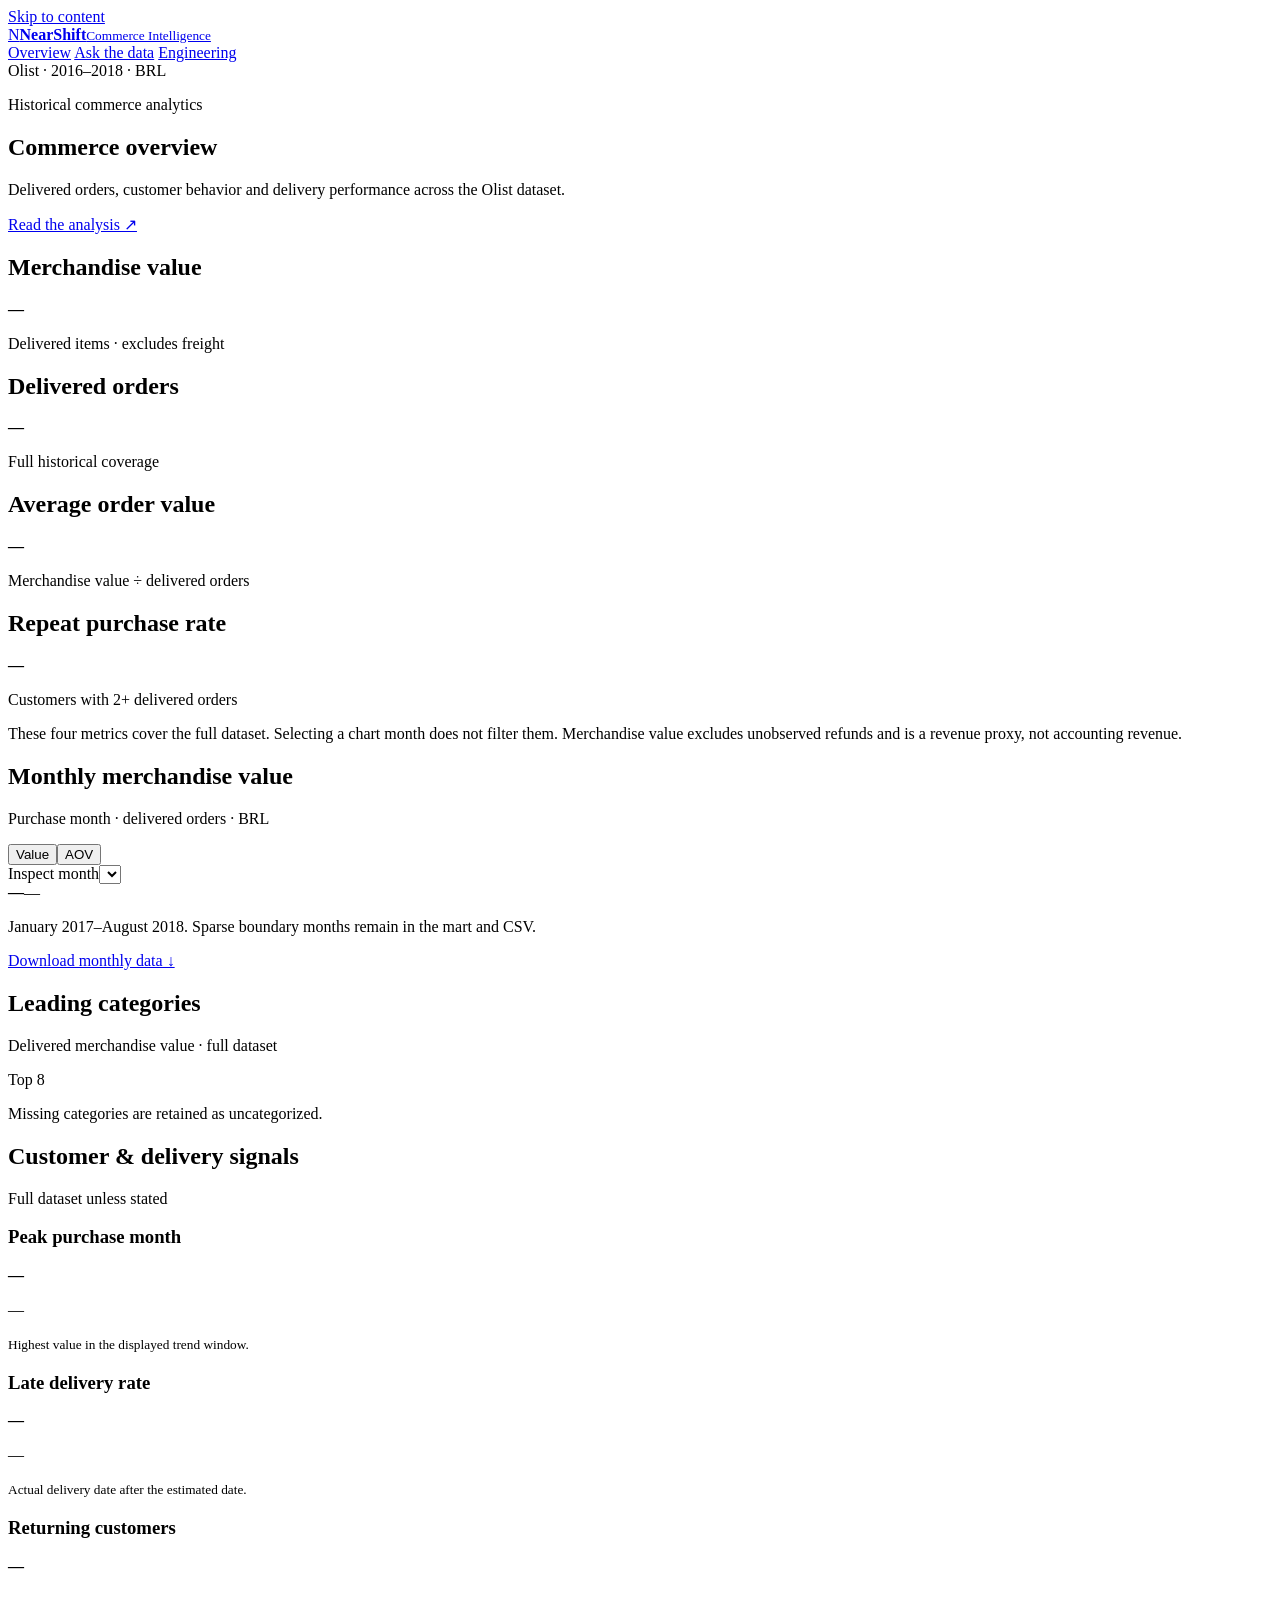
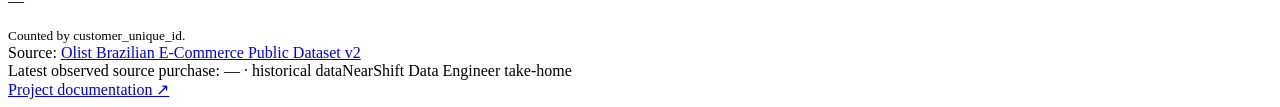
<file: showcase/template.html>
<!doctype html>
<html lang="en">
<head>
  <meta charset="utf-8">
  <meta name="viewport" content="width=device-width, initial-scale=1">
  <title>NearShift | Olist Commerce Intelligence</title>
  <meta name="description" content="Historical Olist commerce metrics with source-backed queries and a reproducible data pipeline.">
  <style>__DASHBOARD_CSS__</style>
</head>
<body>
  <a class="skip-link" href="#main">Skip to content</a>
  <header class="app-header">
    <a class="brand" href="#overview" aria-label="NearShift overview"><span class="brand-mark" aria-hidden="true">N</span><span><strong>NearShift</strong><small>Commerce Intelligence</small></span></a>
    <nav class="navigation" aria-label="Main navigation">
      <a href="#overview" aria-current="page">Overview</a>
      <a href="#questions">Ask the data</a>
      <a href="#engineering">Engineering</a>
    </nav>
    <span class="dataset-badge">Olist · 2016–2018 · BRL</span>
  </header>
  <main id="main" class="content">
    <section id="overview" class="view" aria-labelledby="overview-title">
      <div class="page-heading"><div><p class="eyebrow">Historical commerce analytics</p><h1 id="overview-title">Commerce overview</h1><p>Delivered orders, customer behavior and delivery performance across the Olist dataset.</p></div><a class="text-link" href="../reports/INSIGHTS.md">Read the analysis ↗</a></div>
      <section class="kpis" aria-label="Full-dataset metrics">
        <article class="card kpi"><h2>Merchandise value</h2><strong id="kpi-value">—</strong><p>Delivered items · excludes freight</p></article>
        <article class="card kpi"><h2>Delivered orders</h2><strong id="kpi-orders">—</strong><p>Full historical coverage</p></article>
        <article class="card kpi"><h2>Average order value</h2><strong id="kpi-aov">—</strong><p>Merchandise value ÷ delivered orders</p></article>
        <article class="card kpi"><h2>Repeat purchase rate</h2><strong id="kpi-repeat">—</strong><p>Customers with 2+ delivered orders</p></article>
      </section>
      <p class="scope-note">These four metrics cover the full dataset. Selecting a chart month does not filter them. Merchandise value excludes unobserved refunds and is a revenue proxy, not accounting revenue.</p>
      <div class="grid-main">
        <article class="card chart-card" aria-labelledby="chart-title">
          <div class="card-head"><div><h2 id="chart-title">Monthly merchandise value</h2><p>Purchase month · delivered orders · BRL</p></div><div class="segmented" role="group" aria-label="Chart metric"><button id="mode-value" type="button" aria-pressed="true">Value</button><button id="mode-aov" type="button" aria-pressed="false">AOV</button></div></div>
          <div class="chart-wrap" id="trend-chart" role="img" aria-label="Monthly delivered merchandise value in BRL, January 2017 through August 2018"></div>
          <div class="selection"><label for="chart-month">Inspect month<select id="chart-month"></select></label><div><strong id="selected-value">—</strong><span id="selected-orders">—</span></div></div>
          <p class="card-note">January 2017–August 2018. Sparse boundary months remain in the mart and CSV.</p>
          <a class="text-link" href="../reports/monthly_metrics.csv" download>Download monthly data ↓</a>
        </article>
        <article class="card categories-card"><div class="card-head"><div><h2>Leading categories</h2><p>Delivered merchandise value · full dataset</p></div><span class="tag">Top 8</span></div><div class="cat-list" id="category-list"></div><p class="card-note">Missing categories are retained as uncategorized.</p></article>
      </div>
      <div class="section-heading"><h2>Customer &amp; delivery signals</h2><span>Full dataset unless stated</span></div>
      <section class="insight-grid" aria-label="Customer and delivery diagnostics">
        <article class="card insight"><h3>Peak purchase month</h3><strong class="number" id="peak-value">—</strong><p id="peak-title">—</p><small>Highest value in the displayed trend window.</small></article>
        <article class="card insight"><h3>Late delivery rate</h3><strong class="number" id="late-rate">—</strong><p id="late-detail">—</p><small>Actual delivery date after the estimated date.</small></article>
        <article class="card insight"><h3>Returning customers</h3><strong class="number" id="repeat-count">—</strong><p id="repeat-detail">—</p><small>Counted by customer_unique_id.</small></article>
      </section>
    </section>
    <section id="questions" class="view" aria-labelledby="questions-title" hidden>
      <div class="page-heading"><div><p class="eyebrow">Source-backed answers</p><h1 id="questions-title">Ask the data</h1><p>Choose how to explore the five supported metrics. Every answer uses historical Olist data.</p></div><span class="connection-status" id="connection-status" role="status">Checking query service…</span></div>
      <div class="query-layout">
        <div class="card query-workspace">
          <div class="query-tabs" role="tablist" aria-label="Query mode">
            <button id="tab-ai" role="tab" aria-selected="true" aria-controls="panel-ai" type="button">AI assistant</button>
            <button id="tab-revenue" role="tab" aria-selected="false" aria-controls="panel-revenue" tabindex="-1" type="button">Revenue lookup</button>
            <button id="tab-offline" role="tab" aria-selected="false" aria-controls="panel-offline" tabindex="-1" type="button">Offline examples</button>
          </div>
          <section id="panel-ai" class="query-panel" role="tabpanel" aria-labelledby="tab-ai">
            <h2>Ask a question in plain English</h2><p class="muted">Specify a month for merchandise value or AOV, or ask for the latest available source month.</p>
            <form id="ask-form"><label for="question-input">Your question</label><textarea id="question-input" rows="3" maxlength="1000" required placeholder="What was the delivered merchandise value in November 2017?"></textarea><div class="form-bottom"><span>One metric per question</span><button class="primary" type="submit">Ask the assistant <span aria-hidden="true">↗</span></button></div></form>
            <p class="field-caption">Try an example</p><div class="question-pills" aria-label="Suggested questions"><button type="button" data-prompt="What was the delivered merchandise value in November 2017?">November 2017 value</button><button type="button" data-prompt="What was the AOV in the latest available month?">Latest available AOV</button><button type="button" data-prompt="What was the historical repeat purchase rate?">Repeat purchases</button><button type="button" data-prompt="What were the top five product categories?">Top categories</button><button type="button" data-prompt="What percentage of delivered orders arrived late?">Late deliveries</button></div>
            <p class="status" id="ask-status" role="status">Requires the query service and available OpenAI API credits.</p>
            <div class="answer" id="gpt-answer-box" hidden aria-live="polite"><span class="answer-tag">Verified metric result</span><p id="gpt-answer"></p></div>
          </section>
          <section id="panel-revenue" class="query-panel" role="tabpanel" aria-labelledby="tab-revenue" hidden>
            <h2>Look up monthly merchandise value</h2><p class="muted">Query the curated database directly. This mode uses no OpenAI credits.</p>
            <form id="revenue-form"><label for="revenue-month">Purchase month (YYYY-MM)</label><input id="revenue-month" type="text" pattern="[0-9]{4}-(0[1-9]|1[0-2])" maxlength="7" placeholder="2017-11" value="2017-11" required><div class="button-row"><button class="primary" type="submit">Look up month</button><button id="revenue-latest" class="secondary" type="button">Latest available month</button></div></form>
            <p class="status" id="revenue-status" role="status">Historical Olist source · read-only query</p>
            <div class="answer" id="revenue-answer-box" hidden aria-live="polite"><span class="answer-tag">Verified metric result · MCP</span><p id="revenue-answer"></p></div>
          </section>
          <section id="panel-offline" class="query-panel" role="tabpanel" aria-labelledby="tab-offline" hidden>
            <h2>Explore the packaged results</h2><p class="muted">These examples use the verified data embedded in this page and work without a server or API key.</p>
            <label for="example-month">Month for value and AOV</label><select id="example-month"></select>
            <div class="question-pills offline-pills" aria-label="Offline metric questions"><button type="button" data-question="revenue">Monthly value</button><button type="button" data-question="aov">Monthly AOV</button><button type="button" data-question="repeat">Repeat purchase rate</button><button type="button" data-question="categories">Top five categories</button><button type="button" data-question="late">Late delivery rate</button></div>
            <div class="answer" aria-live="polite"><span class="answer-tag">Embedded source data</span><p id="guided-answer">Select a metric to see its value, definition and source table.</p></div>
          </section>
        </div>
        <aside class="query-context" aria-label="Query scope"><h2>What you can ask</h2><ul><li>Monthly merchandise value</li><li>Monthly average order value</li><li>Historical repeat purchase rate</li><li>Top five product categories</li><li>Overall late delivery rate</li></ul><div class="context-note"><strong>A historical snapshot</strong><p>“Latest available” means August 2018. A calendar month outside the source returns no data.</p></div><div class="context-note"><strong>Answers you can trace</strong><p>Each result names its curated table. The assistant selects a metric and period; fixed queries supply the numbers.</p></div><a class="text-link" href="#engineering">View the data pipeline ↗</a></aside>
      </div>
    </section>
    <section id="engineering" class="view" aria-labelledby="engineering-title" hidden>
      <div class="page-heading"><div><p class="eyebrow">Reproducibility &amp; governance</p><h1 id="engineering-title">Engineering the solution</h1><p>Explicit grains, shared metric definitions and inspectable validation from source to answer.</p></div><a class="text-link" href="../README.md">Open project documentation ↗</a></div>
      <section class="card architecture" aria-labelledby="architecture-title"><div class="card-head"><div><h2 id="architecture-title">From source files to trusted metrics</h2><p>One model serves the reports, dashboard and bounded query tools.</p></div><span class="tag">DuckDB + SQL</span></div>
        <ol class="architecture-flow"><li><span class="step">01 / SOURCE</span><h3>Olist CSVs</h3><p>Seven input files, unchanged. Version and SHA-256 recorded.</p></li><li><span class="step">02 / RAW</span><h3>Source tables</h3><p>Original columns as VARCHAR. Blank fields become NULL.</p></li><li><span class="step">03 / MODEL</span><h3>Facts &amp; dimensions</h3><p>Typed orders, items, payments, customers and products.</p></li><li><span class="step">04 / METRICS</span><h3>Curated marts</h3><p>Explicit definitions for value, AOV, repeat buyers, categories and delivery.</p></li><li><span class="step">05 / SERVE</span><h3>Dashboard &amp; tools</h3><p>Offline HTML, read-only API, local MCP and a bounded AI router.</p></li></ol>
        <p class="card-note">GPT receives the question and metric descriptions. Monthly value goes through MCP; the other metrics use the same curated query service. No generated SQL or customer records are sent to OpenAI.</p>
      </section>
      <div class="section-heading"><h2>Validation evidence</h2><a class="text-link" href="../reports/VALIDATION.md">Review all 25 checks ↗</a></div>
      <section class="evidence-grid" aria-label="Data validation"><article class="card evidence"><span class="tag">25 / 25 passed</span><h3>Counts, keys &amp; totals</h3><p>Source-to-model counts, uniqueness, references, casts and monetary reconciliations.</p></article><article class="card evidence"><strong class="number">303</strong><h3>Payment exceptions retained</h3><p>Order-level differences above R$ 0.01 are exported for review rather than forced to match.</p></article><article class="card evidence"><span class="tag">Read-only queries</span><h3>Bounded assistant access</h3><p>Five approved intents, validated months, fixed SQL and no raw-record or write tool.</p></article></section>
      <div class="section-heading"><h2>Modeling decisions</h2><span>Expand a decision for the reasoning</span></div>
      <div class="decisions">
        <details><summary>01 · Aggregate before joining</summary><p>Items and payments have different row grains. Aggregate each by order before joining, so multiple items and payments cannot multiply monetary amounts.</p></details>
        <details><summary>02 · Define the revenue proxy explicitly</summary><p>Use delivered item prices, excluding freight and unobserved refunds. Payment totals may include canceled orders and do not establish accounting revenue.</p></details>
        <details><summary>03 · Identify returning people, not order identifiers</summary><p>Use customer_unique_id across delivered orders. Olist customer_id identifies an order-specific customer record and would undercount returning customers.</p></details>
        <details><summary>04 · Bound AI and MCP access</summary><p>GPT selects one approved intent and month. The application validates the selection and formats the query result. MCP exposes only get_monthly_revenue. The API key stays in the parent process, outside Git and browser code.</p></details>
        <details><summary>05 · Compare delivery dates</summary><p>Estimated dates are stored at midnight. Compare calendar dates, so a delivery on the promised day is not incorrectly classified as late.</p></details>
        <details><summary>06 · Preserve exceptions and incomplete coverage</summary><p>Retain payment discrepancies, uncategorized items and sparse boundary months. Mark the trend window explicitly; never replace an absent calendar month with the latest source month.</p></details>
      </div>
      <div class="resource-links"><a href="../sql/model.sql">Inspect the SQL model ↗</a><a href="../reports/monthly_metrics.csv" download>Monthly metrics ↓</a><a href="../reports/category_metrics.csv" download>Category metrics ↓</a></div>
    </section>
    <footer class="footer"><span>Source: <a href="https://www.kaggle.com/datasets/olistbr/brazilian-ecommerce" target="_blank" rel="noopener noreferrer">Olist Brazilian E-Commerce Public Dataset v2</a><br>Latest observed source purchase: <span id="source-date">—</span> · historical data</span><span>NearShift Data Engineer take-home<br><a href="../README.md">Project documentation ↗</a></span></footer>
  </main>
  <script id="dashboard-data" type="application/json">__DATA_JSON__</script>
  <script>__DASHBOARD_JS__</script>
</body>
</html>
</file>
